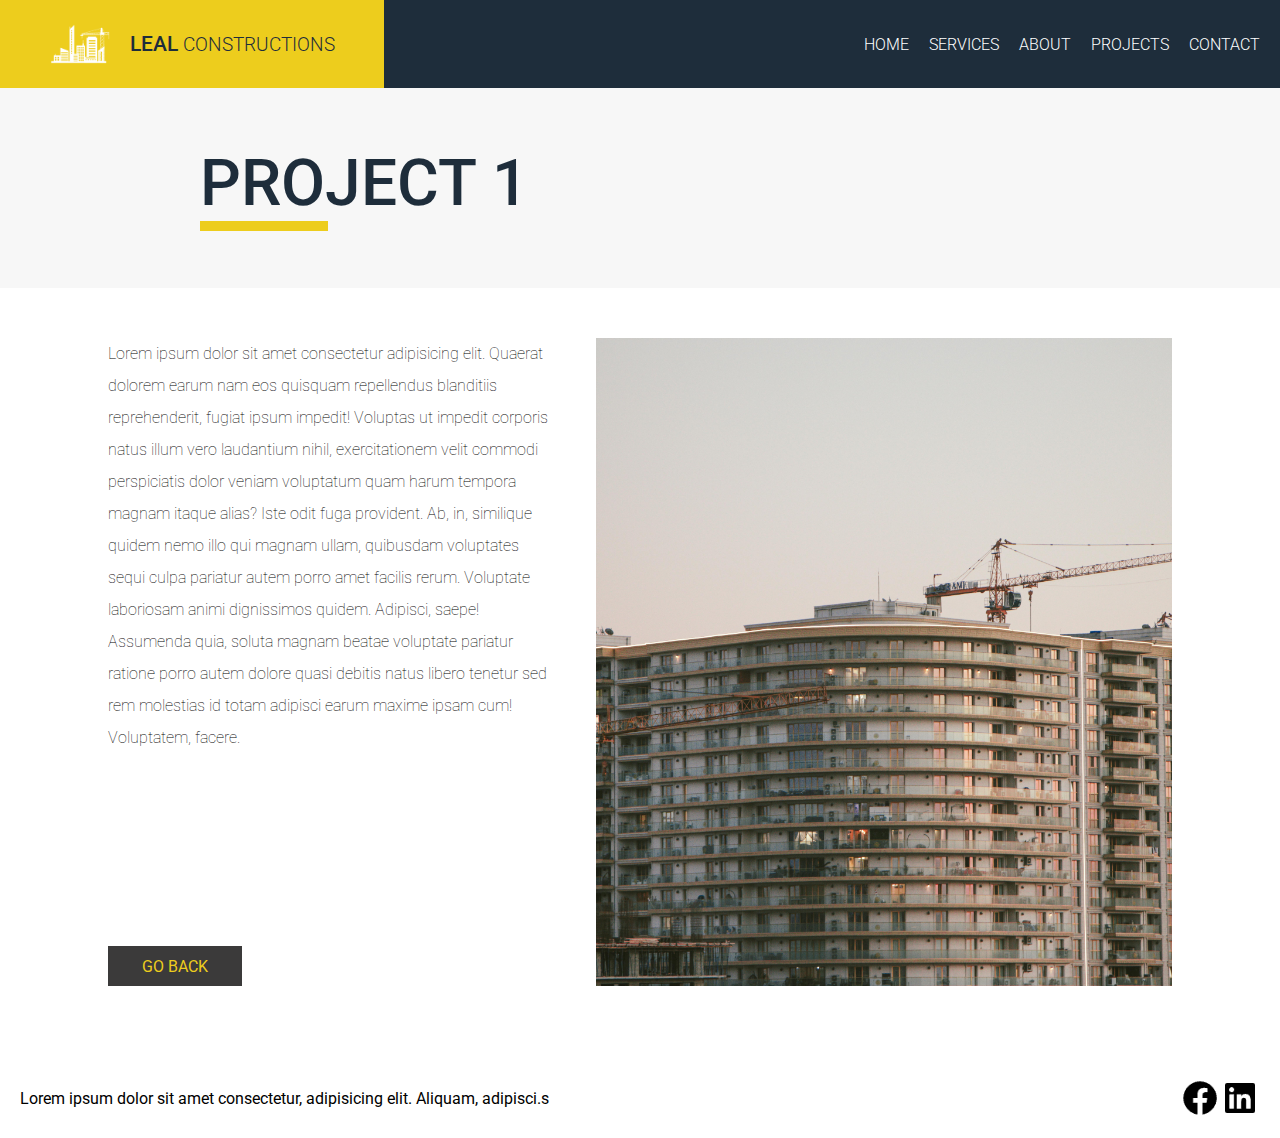
<file: project1.html>
<!DOCTYPE html>
<html lang="en">
  <head>
    <meta charset="UTF-8" />
    <meta name="viewport" content="width=device-width, initial-scale=1.0" />
    <title>project1</title>
    <link rel="stylesheet" href="projectsPages.css" />
    <link rel="preconnect" href="https://fonts.googleapis.com" />
    <link rel="preconnect" href="https://fonts.gstatic.com" crossorigin />
    <link
      href="https://fonts.googleapis.com/css2?family=Roboto:ital,wght@0,100..900;1,100..900&display=swap"
      rel="stylesheet"
    />
  </head>
  <body>
    <div class="header">
      <div>
        <!-- <h1>LEADER CONSTRUCTIONS</h1> -->
        <img src="images/logo.png" alt="" />
        <h1>LEAL <span>CONSTRUCTIONS</span></h1>
      </div>

      <div>
        <h2 class="goTo" data-url="index.html">HOME</h2>
        <h2 class="goTo" data-url="index.html#services">SERVICES</h2>
        <h2 class="goTo" data-url="index.html#about">ABOUT</h2>
        <h2 class="goTo" data-url="index.html#projects">PROJECTS</h2>
        <h2 class="goTo" data-url="index.html#contact">CONTACT</h2>
      </div>
    </div>

    <div class="header2">
      <img src="images/logo.png" alt="" />
      <img
        src="[data-uri]"
      />
    </div>

    <div class="menu">
      <img
        src="[data-uri]"
      />

      <h2 class="firstMenu2" data-url="index.html">HOME</h2>
      <h2 data-url="index.html#services">SERVICES</h2>
      <h2 data-url="index.html#about">ABOUT</h2>
      <h2 data-url="index.html#projects">PROJECTS</h2>
      <h2 data-url="index.html#contact">CONTACT</h2>
    </div>

    <div class="main">
      <div class="firstChild">
        <h1>PROJECT 1</h1>
        <div></div>
      </div>

      <div class="secondChild">
        <div>
          <p>
            Lorem ipsum dolor sit amet consectetur adipisicing elit. Quaerat
            dolorem earum nam eos quisquam repellendus blanditiis reprehenderit,
            fugiat ipsum impedit! Voluptas ut impedit corporis natus illum vero
            laudantium nihil, exercitationem velit commodi perspiciatis dolor
            veniam voluptatum quam harum tempora magnam itaque alias? Iste odit
            fuga provident. Ab, in, similique quidem nemo illo qui magnam ullam,
            quibusdam voluptates sequi culpa pariatur autem porro amet facilis
            rerum. Voluptate laboriosam animi dignissimos quidem. Adipisci,
            saepe! Assumenda quia, soluta magnam beatae voluptate pariatur
            ratione porro autem dolore quasi debitis natus libero tenetur sed
            rem molestias id totam adipisci earum maxime ipsam cum! Voluptatem,
            facere.
          </p>
          <div>GO BACK</div>
        </div>
        <div><img src="images/projectsImg1.jpg" alt="" /></div>
        <div><h1>GO BACK</h1></div>
      </div>
    </div>

    <div class="footer">
      <p>
        Lorem ipsum dolor sit amet consectetur, adipisicing elit. Aliquam,
        adipisci.s
      </p>
      <div>
        <img
          src="[data-uri]"
        /><img
          src="[data-uri]"
        />
      </div>
    </div>

    <script src="script.js"></script>
  </body>
</html>
</file>
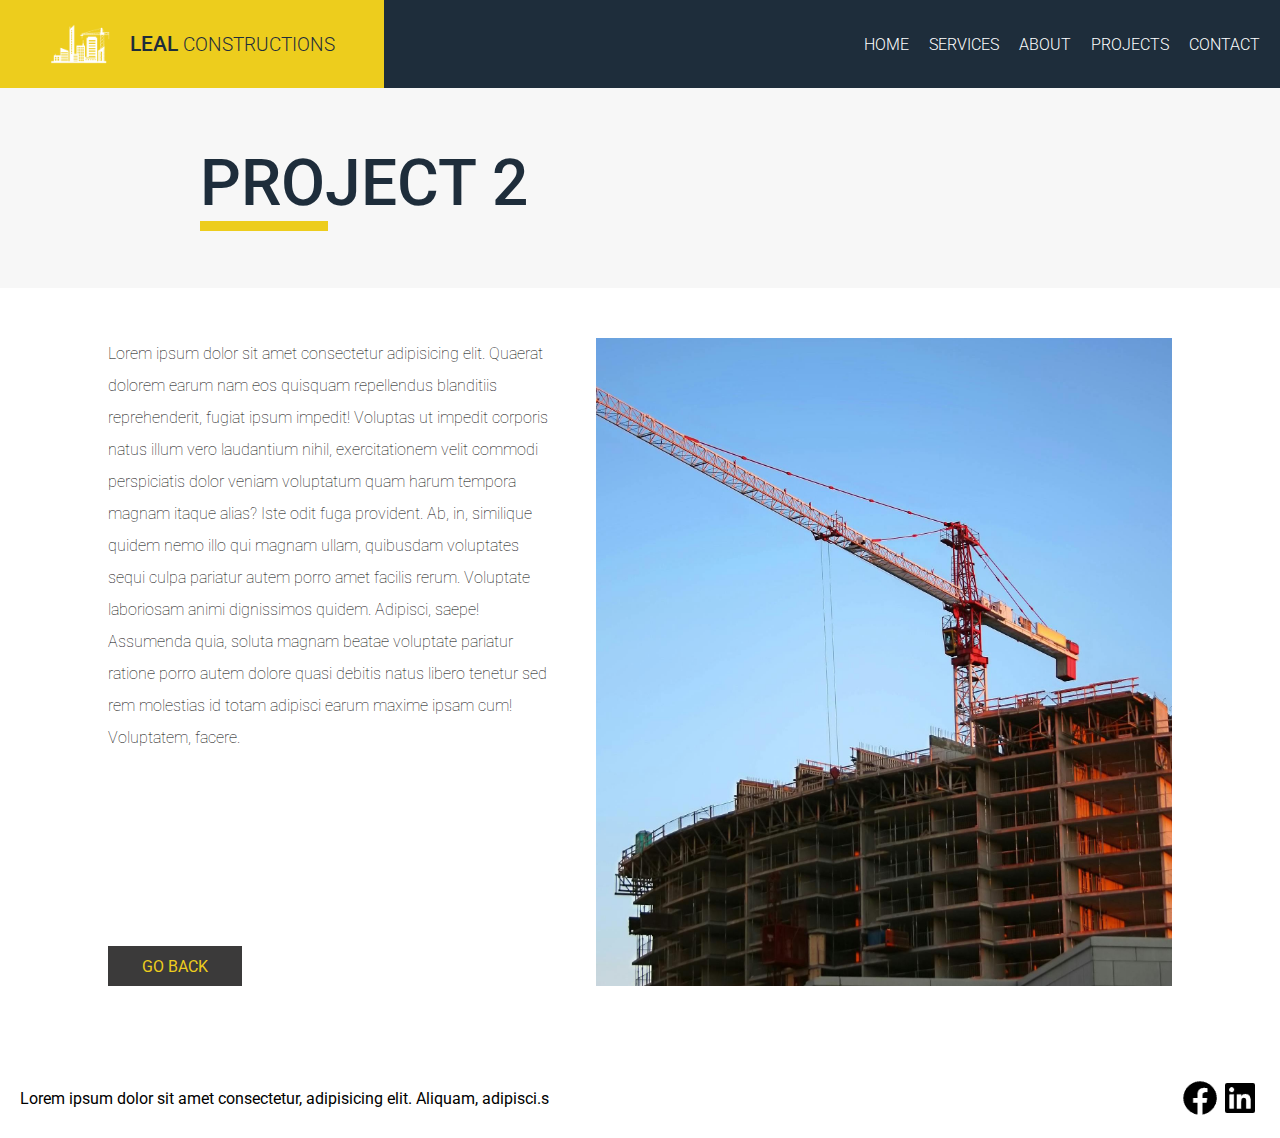
<file: project2.html>
<!DOCTYPE html>
<html lang="en">
  <head>
    <meta charset="UTF-8" />
    <meta name="viewport" content="width=device-width, initial-scale=1.0" />
    <title>project2</title>
    <link rel="stylesheet" href="projectsPages.css" />
    <link rel="preconnect" href="https://fonts.googleapis.com" />
    <link rel="preconnect" href="https://fonts.gstatic.com" crossorigin />
    <link
      href="https://fonts.googleapis.com/css2?family=Roboto:ital,wght@0,100..900;1,100..900&display=swap"
      rel="stylesheet"
    />
  </head>
  <body>
    <div class="header">
      <div>
        <!-- <h1>LEADER CONSTRUCTIONS</h1> -->
        <img src="images/logo.png" alt="" />
        <h1>LEAL <span>CONSTRUCTIONS</span></h1>
      </div>

      <div>
        <h2 class="goTo" data-url="index.html">HOME</h2>
        <h2 class="goTo" data-url="index.html#services">SERVICES</h2>
        <h2 class="goTo" data-url="index.html#about">ABOUT</h2>
        <h2 class="goTo" data-url="index.html#projects">PROJECTS</h2>
        <h2 class="goTo" data-url="index.html#contact">CONTACT</h2>
      </div>
    </div>

    <div class="header2">
      <img src="images/logo.png" alt="" />
      <img
        src="[data-uri]"
      />
    </div>

    <div class="menu">
      <img
        src="[data-uri]"
      />
      <h2 class="firstMenu2" data-url="index.html">HOME</h2>
      <h2 data-url="index.html#services">SERVICES</h2>
      <h2 data-url="index.html#about">ABOUT</h2>
      <h2 data-url="index.html#projects">PROJECTS</h2>
      <h2 data-url="index.html#contact">CONTACT</h2>
    </div>

    <div class="main">
      <div class="firstChild">
        <h1>PROJECT 2</h1>
        <div></div>
      </div>

      <div class="secondChild">
        <div>
          <p>
            Lorem ipsum dolor sit amet consectetur adipisicing elit. Quaerat
            dolorem earum nam eos quisquam repellendus blanditiis reprehenderit,
            fugiat ipsum impedit! Voluptas ut impedit corporis natus illum vero
            laudantium nihil, exercitationem velit commodi perspiciatis dolor
            veniam voluptatum quam harum tempora magnam itaque alias? Iste odit
            fuga provident. Ab, in, similique quidem nemo illo qui magnam ullam,
            quibusdam voluptates sequi culpa pariatur autem porro amet facilis
            rerum. Voluptate laboriosam animi dignissimos quidem. Adipisci,
            saepe! Assumenda quia, soluta magnam beatae voluptate pariatur
            ratione porro autem dolore quasi debitis natus libero tenetur sed
            rem molestias id totam adipisci earum maxime ipsam cum! Voluptatem,
            facere.
          </p>
          <div>GO BACK</div>
        </div>
        <div><img src="images/projectsImg2.jpg" alt="" /></div>
        <div><h1>GO BACK</h1></div>
      </div>
    </div>

    <div class="footer">
      <p>
        Lorem ipsum dolor sit amet consectetur, adipisicing elit. Aliquam,
        adipisci.s
      </p>
      <div>
        <img
          src="[data-uri]"
        /><img
          src="[data-uri]"
        />
      </div>
    </div>

    <script src="script.js"></script>
  </body>
</html>
</file>
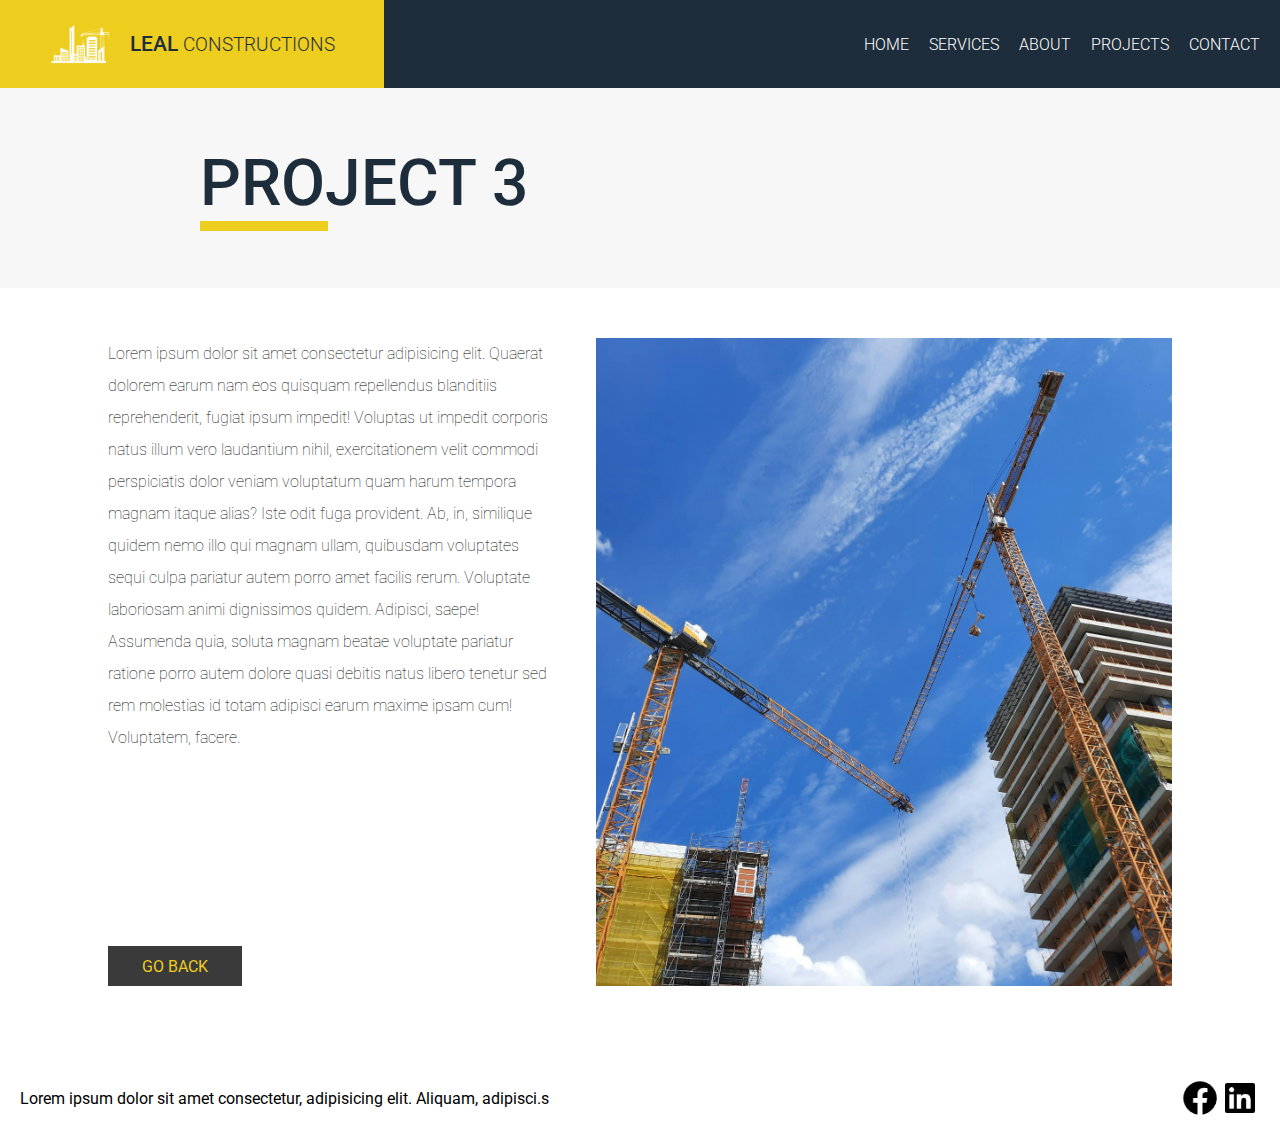
<file: project3.html>
<!DOCTYPE html>
<html lang="en">
  <head>
    <meta charset="UTF-8" />
    <meta name="viewport" content="width=device-width, initial-scale=1.0" />
    <title>project3</title>
    <link rel="stylesheet" href="projectsPages.css" />
    <link rel="preconnect" href="https://fonts.googleapis.com" />
    <link rel="preconnect" href="https://fonts.gstatic.com" crossorigin />
    <link
      href="https://fonts.googleapis.com/css2?family=Roboto:ital,wght@0,100..900;1,100..900&display=swap"
      rel="stylesheet"
    />
  </head>
  <body>
    <div class="header">
      <div>
        <!-- <h1>LEADER CONSTRUCTIONS</h1> -->
        <img src="images/logo.png" alt="" />
        <h1>LEAL <span>CONSTRUCTIONS</span></h1>
      </div>

      <div>
        <h2 class="goTo" data-url="index.html">HOME</h2>
        <h2 class="goTo" data-url="index.html#services">SERVICES</h2>
        <h2 class="goTo" data-url="index.html#about">ABOUT</h2>
        <h2 class="goTo" data-url="index.html#projects">PROJECTS</h2>
        <h2 class="goTo" data-url="index.html#contact">CONTACT</h2>
      </div>
    </div>

    <div class="header2">
      <img src="images/logo.png" alt="" />
      <img
        src="[data-uri]"
      />
    </div>

    <div class="menu">
      <img
        src="[data-uri]"
      />
      <h2 class="firstMenu2" data-url="index.html">HOME</h2>
      <h2 data-url="index.html#services">SERVICES</h2>
      <h2 data-url="index.html#about">ABOUT</h2>
      <h2 data-url="index.html#projects">PROJECTS</h2>
      <h2 data-url="index.html#contact">CONTACT</h2>
    </div>

    <div class="main">
      <div class="firstChild">
        <h1>PROJECT 3</h1>
        <div></div>
      </div>

      <div class="secondChild">
        <div>
          <p>
            Lorem ipsum dolor sit amet consectetur adipisicing elit. Quaerat
            dolorem earum nam eos quisquam repellendus blanditiis reprehenderit,
            fugiat ipsum impedit! Voluptas ut impedit corporis natus illum vero
            laudantium nihil, exercitationem velit commodi perspiciatis dolor
            veniam voluptatum quam harum tempora magnam itaque alias? Iste odit
            fuga provident. Ab, in, similique quidem nemo illo qui magnam ullam,
            quibusdam voluptates sequi culpa pariatur autem porro amet facilis
            rerum. Voluptate laboriosam animi dignissimos quidem. Adipisci,
            saepe! Assumenda quia, soluta magnam beatae voluptate pariatur
            ratione porro autem dolore quasi debitis natus libero tenetur sed
            rem molestias id totam adipisci earum maxime ipsam cum! Voluptatem,
            facere.
          </p>
          <div>GO BACK</div>
        </div>
        <div><img src="images/projectsImg3.jpg" alt="" /></div>
        <div><h1>GO BACK</h1></div>
      </div>
    </div>

    <div class="footer">
      <p>
        Lorem ipsum dolor sit amet consectetur, adipisicing elit. Aliquam,
        adipisci.s
      </p>
      <div>
        <img
          src="[data-uri]"
        /><img
          src="[data-uri]"
        />
      </div>
    </div>

    <script src="script.js"></script>
  </body>
</html>
</file>
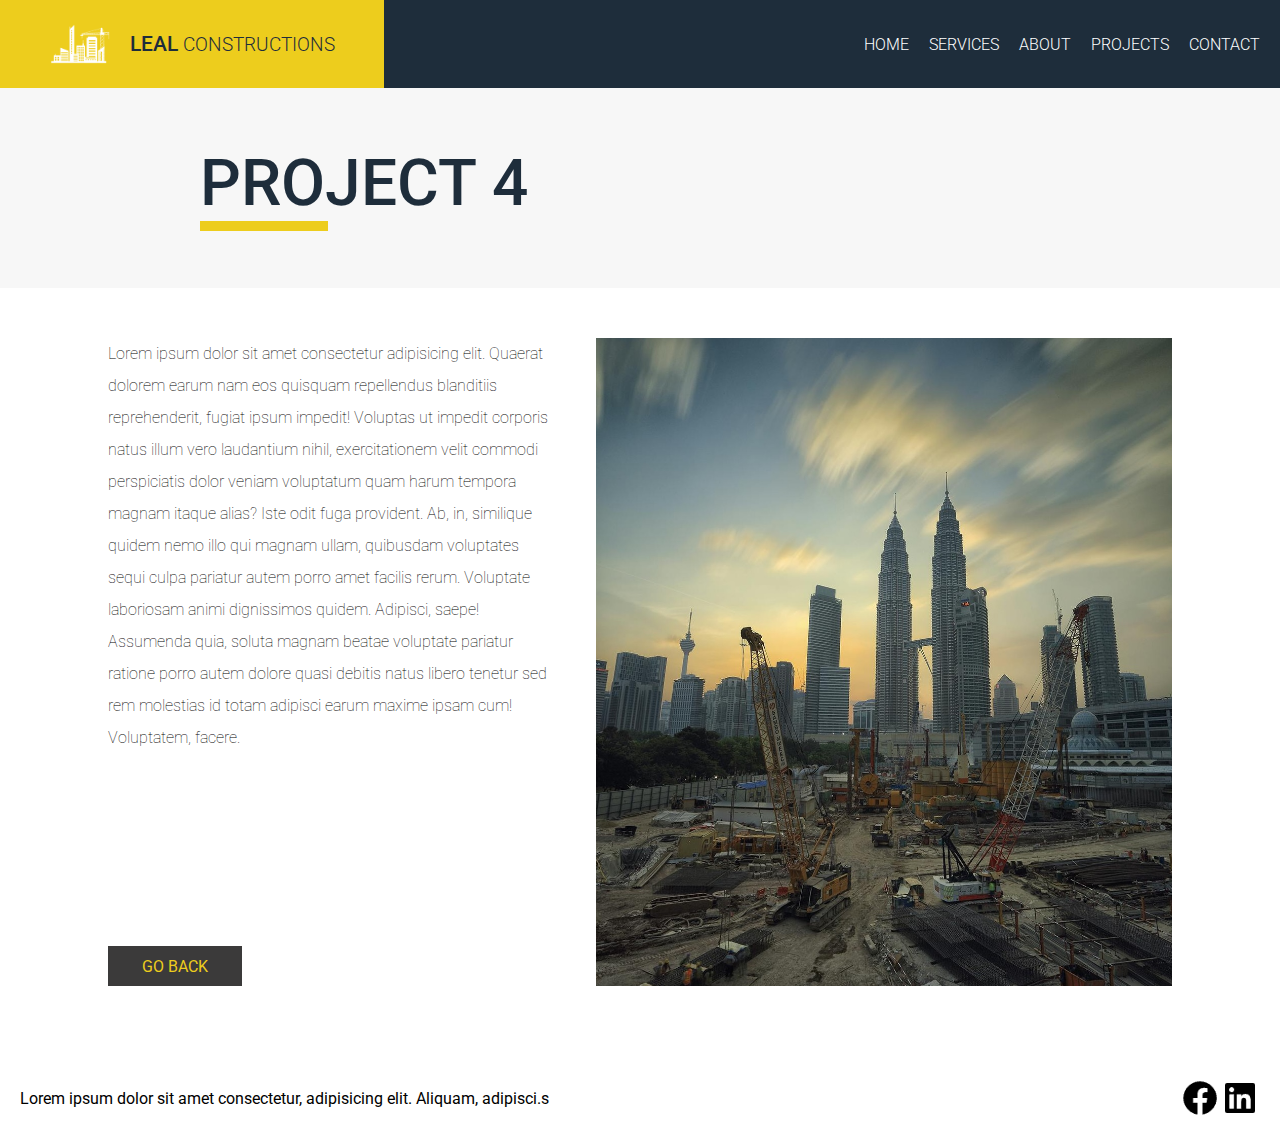
<file: project4.html>
<!DOCTYPE html>
<html lang="en">
  <head>
    <meta charset="UTF-8" />
    <meta name="viewport" content="width=device-width, initial-scale=1.0" />
    <title>project4</title>
    <link rel="stylesheet" href="projectsPages.css" />
    <link rel="preconnect" href="https://fonts.googleapis.com" />
    <link rel="preconnect" href="https://fonts.gstatic.com" crossorigin />
    <link
      href="https://fonts.googleapis.com/css2?family=Roboto:ital,wght@0,100..900;1,100..900&display=swap"
      rel="stylesheet"
    />
  </head>
  <body>
    <div class="header">
      <div>
        <!-- <h1>LEADER CONSTRUCTIONS</h1> -->
        <img src="images/logo.png" alt="" />
        <h1>LEAL <span>CONSTRUCTIONS</span></h1>
      </div>

      <div>
        <h2 class="goTo" data-url="index.html">HOME</h2>
        <h2 class="goTo" data-url="index.html#services">SERVICES</h2>
        <h2 class="goTo" data-url="index.html#about">ABOUT</h2>
        <h2 class="goTo" data-url="index.html#projects">PROJECTS</h2>
        <h2 class="goTo" data-url="index.html#contact">CONTACT</h2>
      </div>
    </div>

    <div class="header2">
      <img src="images/logo.png" alt="" />
      <img
        src="[data-uri]"
      />
    </div>

    <div class="menu">
      <img
        src="[data-uri]"
      />
      <h2 class="firstMenu2" data-url="index.html">HOME</h2>
      <h2 data-url="index.html#services">SERVICES</h2>
      <h2 data-url="index.html#about">ABOUT</h2>
      <h2 data-url="index.html#projects">PROJECTS</h2>
      <h2 data-url="index.html#contact">CONTACT</h2>
    </div>

    <div class="main">
      <div class="firstChild">
        <h1>PROJECT 4</h1>
        <div></div>
      </div>

      <div class="secondChild">
        <div>
          <p>
            Lorem ipsum dolor sit amet consectetur adipisicing elit. Quaerat
            dolorem earum nam eos quisquam repellendus blanditiis reprehenderit,
            fugiat ipsum impedit! Voluptas ut impedit corporis natus illum vero
            laudantium nihil, exercitationem velit commodi perspiciatis dolor
            veniam voluptatum quam harum tempora magnam itaque alias? Iste odit
            fuga provident. Ab, in, similique quidem nemo illo qui magnam ullam,
            quibusdam voluptates sequi culpa pariatur autem porro amet facilis
            rerum. Voluptate laboriosam animi dignissimos quidem. Adipisci,
            saepe! Assumenda quia, soluta magnam beatae voluptate pariatur
            ratione porro autem dolore quasi debitis natus libero tenetur sed
            rem molestias id totam adipisci earum maxime ipsam cum! Voluptatem,
            facere.
          </p>
          <div>GO BACK</div>
        </div>
        <div><img src="images/projectsImg4.jpg" alt="" /></div>
        <div><h1>GO BACK</h1></div>
      </div>
    </div>

    <div class="footer">
      <p>
        Lorem ipsum dolor sit amet consectetur, adipisicing elit. Aliquam,
        adipisci.s
      </p>
      <div>
        <img
          src="[data-uri]"
        /><img
          src="[data-uri]"
        />
      </div>
    </div>

    <script src="script.js"></script>
  </body>
</html>
</file>
<file: projectsPages.css>
body {
  margin: 0;
}

* {
  font-family: "Roboto";
}

.header {
  width: 100%;
  height: 88px;
  display: flex;
  position: fixed;
  top: 0;
  left: 0;
  z-index: 1000;
}

.header2 {
  display: none;
}

.menu{
  display: none;
}

/*tag*/
.tag{
  width: auto;
  height: auto;
  position: fixed;
  bottom: 20px;
  right: 20px;
  z-index: 3000;
  background-color: rgba(0, 0, 0, 0.7);
  border-radius: 0.5rem;
  box-sizing: border-box;
  padding: 10px;
}

.tag p{
  margin: 0;
  font-family: sans-serif;
  font-size: 0.9rem;
  color: white;

}

.tag div{
  width: fit-content;
  height: auto;
  background-color: rgb(208, 241, 19);
  box-sizing: border-box;
  padding: 5px;
  margin-top: 5px;
  border-radius: 0.5rem;
  cursor: pointer;
  transition: backgroun-color 1s ease-in-out;
  justify-self: end;
}

.tag div:hover{
  background-color: rgb(217, 233, 126);
}

.tag div p{
  color: black;
  font-family: sans-serif;
  margin: 0;
}

.main .secondChild div:nth-child(3){
  display: none;
}

.header div:nth-child(1) {
  width: 30%;
  height: auto;
  background-color: #edcd1d;
  display: flex;
  align-items: center;
  padding: 10px;
  box-sizing: border-box;
  gap: 30px;
  justify-content: center;
}

.header div:nth-child(1) h1 {
  color: #1e2d3b;
  font-size: 1.7rem;
  font-weight: 500;
  margin: 0;
}

.header div:nth-child(1) h1 span {
  font-weight: 300;
  font-size: 1.5rem;
}

.header div:nth-child(1) img {
  width: 100px;
  height: auto;
}

.header div:nth-child(2) {
  width: 70%;
  height: auto;
  background-color: #1e2d3b;
  display: flex;
  color: white;
  justify-content: flex-end;
  align-items: center;
  box-sizing: border-box;
  padding: 20px;
  gap: 20px;
}

.header div:nth-child(2) h2 {
  margin: 0;
  font-size: 1rem;
  font-weight: 300;
  cursor: pointer;
}

/*main*/
.main {
  width: 100%;
  height: auto;
  margin-top: 88px;
}

.main .firstChild {
  width: 100%;
  height: 200px;
  background-color: #f7f7f7;
  display: flex;
  flex-direction: column;
  justify-content: center;
}

.main .firstChild h1 {
  margin: 0 0 0 200px;
  font-size: 4rem;
  color: #1e2d3b;
  font-weight: 500;
}

.main .firstChild div {
  width: 10%;
  height: 10px;
  background-color: #edcd1d;
  margin: 0 0 0 200px;
}

.main .secondChild {
  width: 100%;
  height: 80vh;
  display: flex;
  justify-content: center;
  margin-top: 50px;
  gap: 40px;
}

.main .secondChild div:nth-child(1) {
  width: 30%;
  height: 90%;
  display: flex;
  flex-direction: column;
}

.main .secondChild div:nth-child(1) p {
  font-weight: 100;
  line-height: 2;
  margin: 0;
}

.main .secondChild div:nth-child(1) div {
  width: 30%;
  height: 40px;
  background-color: #3b3a3a;
  color: #edcd1d;
  display: flex;
  align-items: center;
  justify-content: center;
  margin-top: auto;
  cursor: pointer;
}

.main .secondChild div:nth-child(2) {
  width: 30%;
  height: 90%;
}

.main .secondChild div:nth-child(2) img {
  width: 100%;
  height: 100%;
  object-fit: cover;
}

/*footer*/
.footer {
  width: 100%;
  height: auto;
  display: flex;
  align-items: center;
  justify-content: space-between;
  box-sizing: border-box;
  padding: 20px;
}

.footer p {
  margin: 0;
}

.footer div {
  width: auto;
  height: auto;
  display: flex;
}

.footer img {
  width: 40px;
  height: 40px;
}

@media (max-width: 450px) {
  .header {
    display: none;
  }

  .no-scroll {
    position: fixed;
    width: 100%;
  }

  .header2 {
    width: 100%;
    height: 70px;
    background-color: #edcd1d;
    position: fixed;
    top: 0;
    left: 0;
    z-index: 1000;
    display: flex;
    align-items: center;
    box-sizing: border-box;
    padding: 10px;
  }

  .header2 img:first-child {
    width: 80px;
    height: auto;
  }

  .header2 img:last-child {
    margin-left: auto;
  }

  .menu {
    width: 100%;
    height: 100vh;
    background-color: #1e2d3b;
    color: white;
    position: absolute;
    top: 0;
    left: 0;
    z-index: 2000;
    display: none;
    flex-direction: column;
    align-items: center;
  }

  .menu.active {
    display: flex;
  }

  .menu img {
    width: 30px;
    display: flex;
    align-self: flex-end;
    margin: 10px;
  }

  .menu .firstMenuH2 {
    margin-top: 90px;
  }

  .menu h2 {
    margin: 0 0 25px 0;
    font-weight: 400;
  }

    /*tag*/
.tag{
  width: auto;
  height: auto;
  position: fixed;
  bottom: 5px;
  right: 5px;
  z-index: 3000;
  background-color: rgba(0, 0, 0, 0.7);
  border-radius: 0.5rem;
  box-sizing: border-box;
  padding: 10px;
}

.tag p{
  margin: 0;
  font-family: sans-serif;
  font-size: 0.7rem;
  color: white;
}

  /*main*/
  .main {
    width: 100%;
    margin-top: 70px;
  }

  .main .firstChild {
    height: 150px;
    box-sizing: border-box;
    padding: 20px;
  }

  .main .firstChild h1 {
    margin: 0;
    font-size: 3rem;
  }

  .main .firstChild div {
    width: 40%;
    margin: 0;
  }

  .main .secondChild {
    height: auto;
    flex-direction: column;
    gap: 20px;
    box-sizing: border-box;
    padding: 20px;
    margin-top: 20px;
  }

  .main .secondChild div:nth-child(1) {
    width: 100%;
    height: auto;
    flex-direction: column;
  }

  .main .secondChild div:nth-child(1) p {
    line-height: 1.5;
    font-size: 1.3rem;
  }

  .main .secondChild div:nth-child(1) div {
    display: none;
  }

  .main .secondChild div:nth-child(2) {
    width: 100%;
    height: auto;
  }
  .main .secondChild div:nth-child(2) img {
    width: 100%;
    height: 380px;
    object-fit: cover;
  }

  .main .secondChild div:nth-child(3) {
    width: 50%;
    height: 50px;
    background-color: #3b3a3a;
    color: #edcd1d;
    display: flex;
    align-items: center;
    justify-content: center;
    margin-top: auto;
    cursor: pointer;
  }
}

/*media query for ipads portrait*/
@media (min-width: 451px) and (max-width: 834px){
  .header div:nth-child(1) {
    width: 40%;
    gap: 20px;
  }
  
  .header div:nth-child(1) h1 {
    font-size: 1.3rem;
  }
  
  .header div:nth-child(1) h1 span {
    font-size: 1.2rem;
  }
  
  .header div:nth-child(1) img {
    width: 60px;
  }
  
  .header div:nth-child(2) {
    width: 60%;
  }

  /*main*/
  .main .secondChild {
    height: 660px;
  }

.main .secondChild div:nth-child(1) {
  width: 40%;
  height: 90%;
}

.main .secondChild div:nth-child(1) p {
  line-height: 1.7;
}

.main .secondChild div:nth-child(2) {
  width: 45%;
}
}

/*media query for ipads landscape*/
@media (min-width: 1024px) and (max-width: 1366px){
/*header*/
.header div:nth-child(1) {
  width: 30%;
  gap: 20px;
}

.header div:nth-child(1) h1 {
  font-size: 1.3rem;
}

.header div:nth-child(1) h1 span {
  font-size: 1.2rem;
}

.header div:nth-child(1) img {
  width: 60px;
}

.header div:nth-child(2) {
  width: 70%;
}

/*main*/
.main .secondChild div:nth-child(1) {
  width: 35%;
}

.main .secondChild div:nth-child(2) {
  width: 45%;
}
}

/*ipad pro 13 portrait*/
@media (device-width: 1024px) and (device-height: 1366px){
  .main .secondChild {
    height: 60vh;
  }

  .main .secondChild div:nth-child(1) {
    width: 40%;
  }

  .main .secondChild div:nth-child(2) {
    width: 50%;
  }
}
</file>
